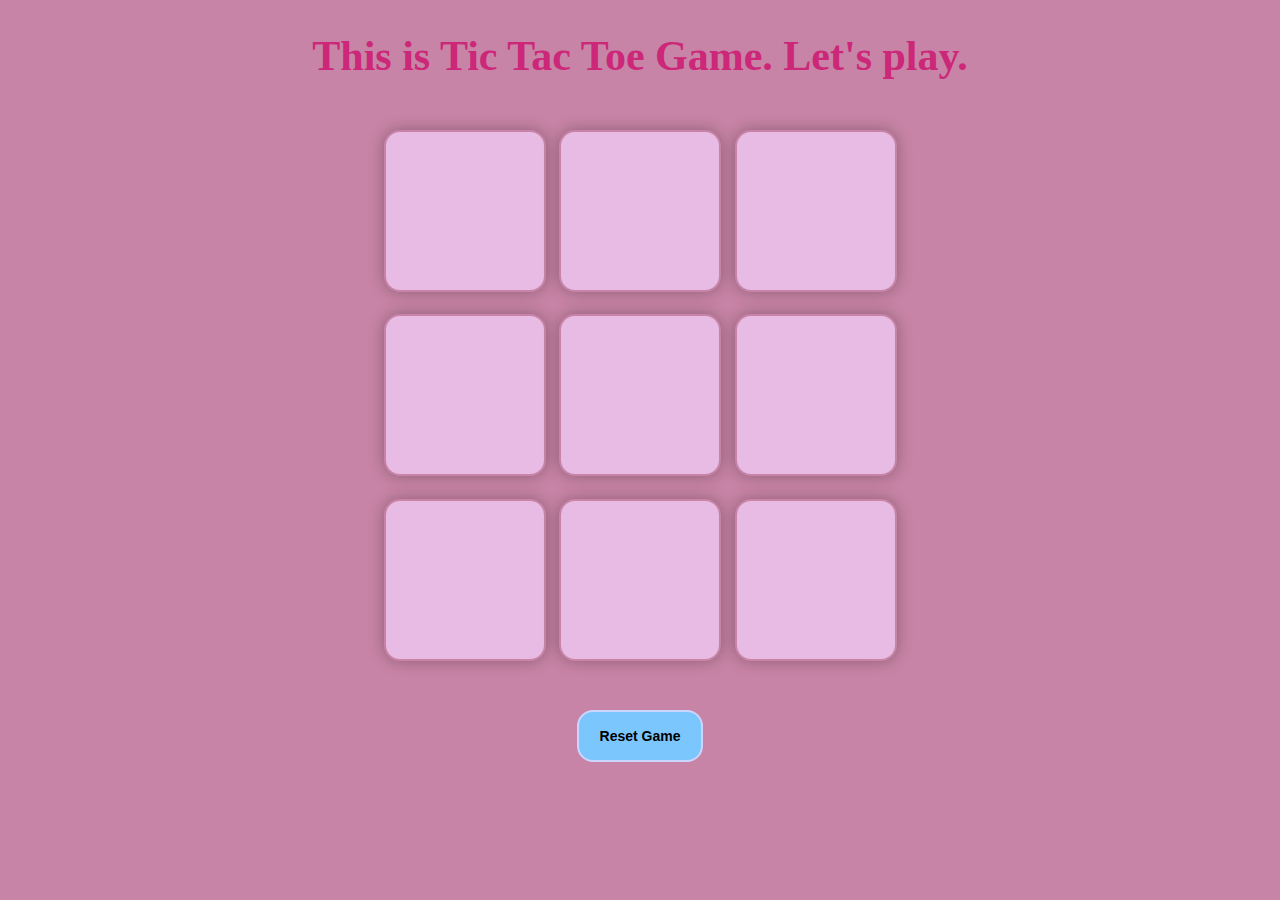
<file: index.html>
<!-- 
  This is the HTML code for a simple Tic Tac Toe game. 
  It includes a grid for the game, buttons for interacting with the game, and a message container 
  to display the winner or game status.
-->

<!DOCTYPE html>
<html lang="en">
  <head>
    <meta charset="UTF-8" />
    <meta name="viewport" content="width=device-width, initial-scale=1.0" />
    <title>Tic Tac Toe Game</title>
    <link rel="icon" type="image/png" href="tictactoe.webp" />

    <!-- Linking the external CSS file for styling -->
    <link rel="stylesheet" href="style.css" />
  </head>
  <body>
    <!-- Message container to display the winner or game messages -->
    <div class="msg-container hide">
      <!-- Message to show the winner -->
      <p id="msg">Winner</p>
      <!-- Button to start a new game -->
      <button id="new-game">New game</button>
    </div>

    <main>
      <!-- Main heading for the game -->
      <h1>This is Tic Tac Toe Game. Let's play.</h1>

      <!-- Game container to hold the Tic Tac Toe grid -->
      <div class="container">
        <div class="game">
          <!-- Nine buttons representing the boxes of the Tic Tac Toe grid -->
          <button class="box"></button>
          <button class="box"></button>
          <button class="box"></button>
          <button class="box"></button>
          <button class="box"></button>
          <button class="box"></button>
          <button class="box"></button>
          <button class="box"></button>
          <button class="box"></button>
        </div>
      </div>

      <!-- Button to reset the game to its initial state -->
      <button id="reset-btn">Reset Game</button>
    </main>

    <!-- Linking the external JavaScript file for game logic -->
    <script src="tictaetoe.js"></script>
  </body>
</html>
</file>
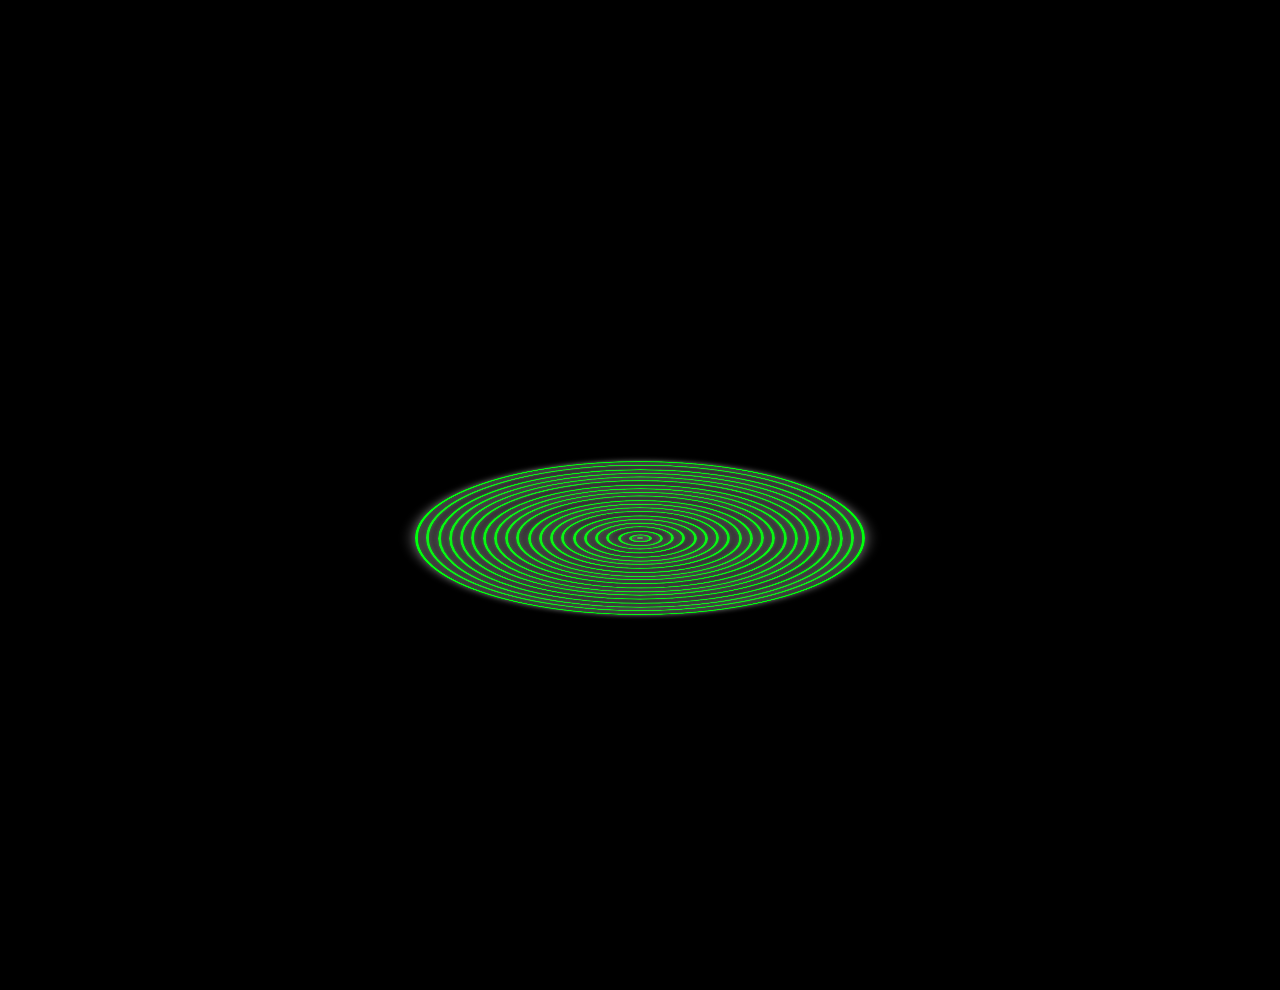
<file: Styling Circle/index.html>
<!DOCTYPE html>
<html lang="en">
  <head>
    <meta charset="UTF-8" />
    <meta name="viewport" content="width=device-width, initial-scale=1.0" />
    <title>Styling Circle</title>
    <link rel="stylesheet" href="style.css" />
  </head>
  <body>
    <div class="container">
      <div class="circle" style="--i: 0"></div>
      <div class="circle" style="--i: 1"></div>
      <div class="circle" style="--i: 2"></div>
      <div class="circle" style="--i: 3"></div>
      <div class="circle" style="--i: 4"></div>
      <div class="circle" style="--i: 5"></div>
      <div class="circle" style="--i: 6"></div>
      <div class="circle" style="--i: 7"></div>
      <div class="circle" style="--i: 8"></div>
      <div class="circle" style="--i: 9"></div>
      <div class="circle" style="--i: 10"></div>
      <div class="circle" style="--i: 11"></div>
      <div class="circle" style="--i: 12"></div>
      <div class="circle" style="--i: 13"></div>
      <div class="circle" style="--i: 14"></div>
      <div class="circle" style="--i: 15"></div>
      <div class="circle" style="--i: 16"></div>
      <div class="circle" style="--i: 17"></div>
      <div class="circle" style="--i: 18"></div>
      <div class="circle" style="--i: 19"></div>
      <div class="circle" style="--i: 20"></div>
    </div>
  </body>
</html>
</file>
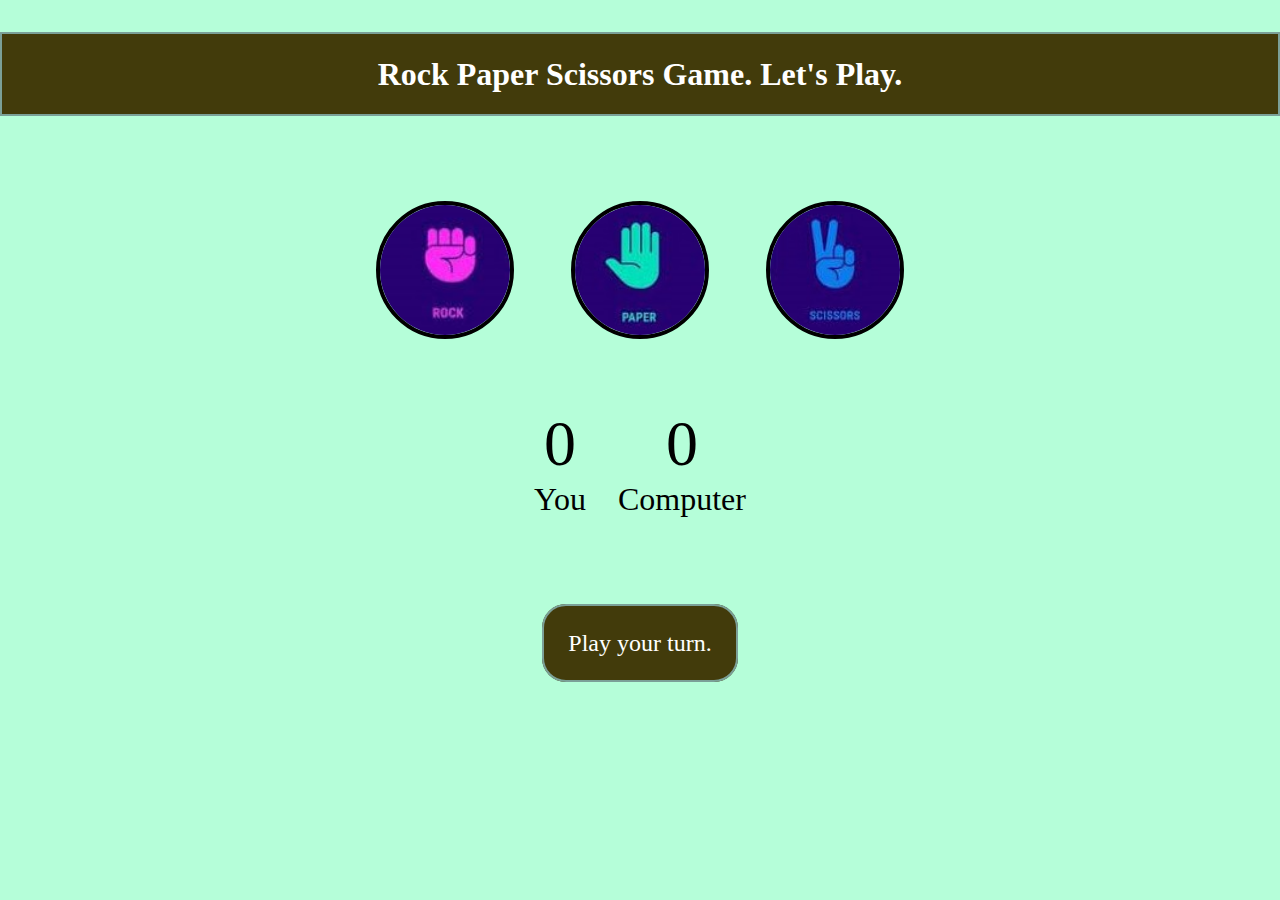
<file: index1.html>
<!--
This is the HTML code for a Rock Paper Scissors game.
It provides the structure and layout of the game, including 
choices for the user to select, a score display for both user 
and computer, and a message container to show game results.
-->

<!DOCTYPE html>
<html lang="en">
  <head>
    <meta charset="UTF-8" />
    <meta name="viewport" content="width=device-width, initial-scale=1.0" />
    <title>Rock Paper Scissor Game</title>
    <link rel="icon" type="image/png" href="rockpaperscissor.webp" />
    <!-- Linking the external CSS file for styling -->
    <link rel="stylesheet" href="style1.css" />
  </head>
  <body>
    <header>
      <!-- Game Title -->
      <h1>Rock Paper Scissors Game. Let's Play.</h1>

      <!-- Choices available for the user -->
      <div class="choices">
        <!-- Rock choice with an associated image -->
        <div class="choice" id="rock">
          <img src="rpsro.jpg" alt="Rock" />
        </div>

        <!-- Paper choice with an associated image -->
        <div class="choice" id="paper">
          <img src="rpspap.jpg" alt="Paper" />
        </div>

        <!-- Scissors choice with an associated image -->
        <div class="choice" id="scissor">
          <img src="rpssci.jpg" alt="Scissors" />
        </div>
      </div>

      <!-- Scoreboard to display the scores of user and computer -->
      <div class="score-board">
        <!-- User's score -->
        <div class="score">
          <p id="user-score">0</p>
          <!-- Score starts at 0 -->
          <p>You</p>
          <!-- Label for the user's score -->
        </div>

        <!-- Computer's score -->
        <div class="score">
          <p id="comp-score">0</p>
          <!-- Score starts at 0 -->
          <p>Computer</p>
          <!-- Label for the computer's score -->
        </div>
      </div>

      <!-- Message container to show game results -->
      <div class="msg-container">
        <p id="msg">Play your turn.</p>
        <!-- Default message -->
      </div>
    </header>

    <!-- Linking the JavaScript file for game logic -->
    <script src="rockpaperscissor.js"></script>
  </body>
</html>
</file>
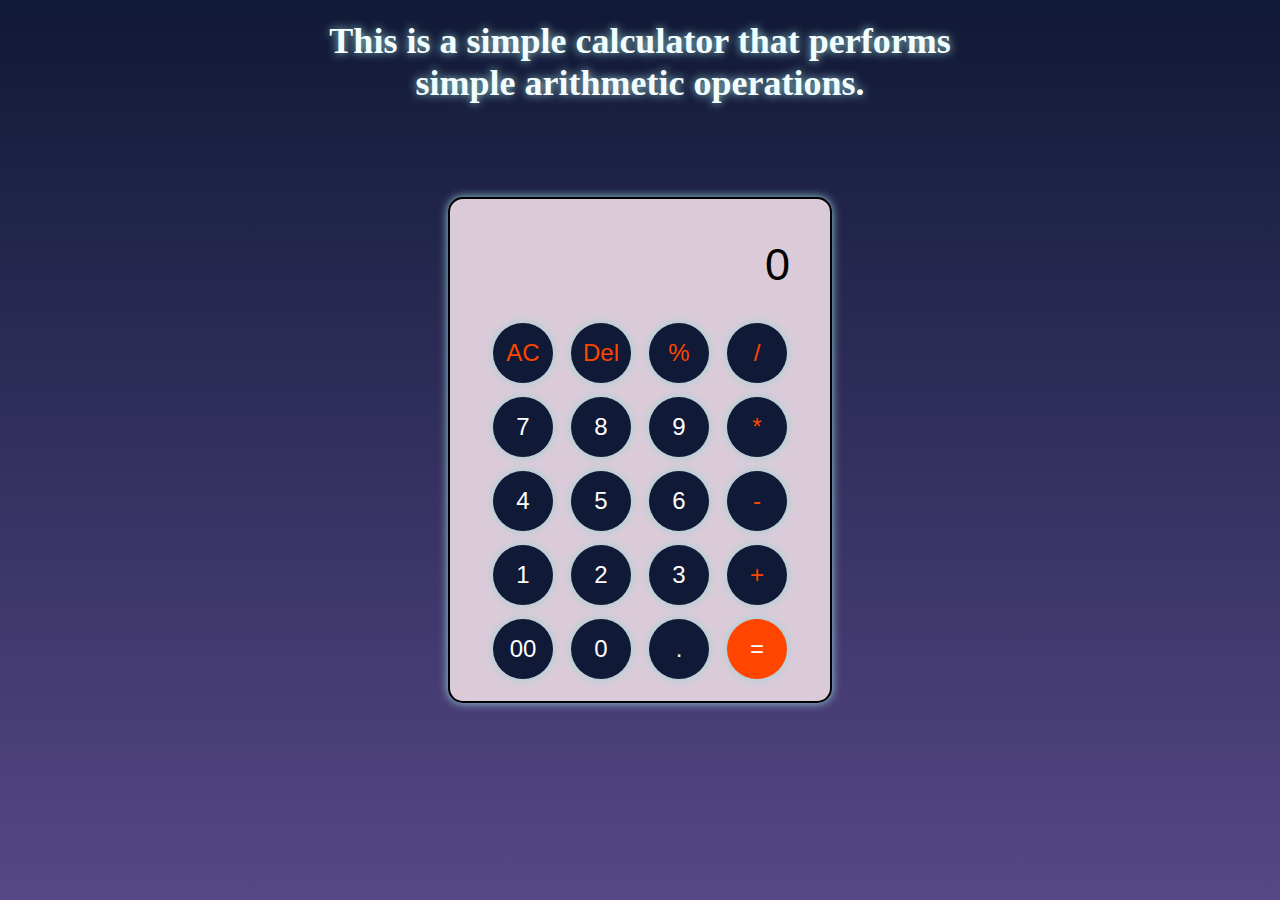
<file: index2.html>
<!-- 
  This is the HTML file for a simple calculator that performs basic arithmetic operations.
  It includes buttons for numbers, operators, and functions like clear (AC), delete, and equals.
  The layout is styled using an external CSS file, and the functionality is handled via JavaScript.
-->

<!DOCTYPE html>
<html lang="en">
  <head>
    <!-- Metadata about the document -->
    <meta charset="UTF-8" />
    <meta name="viewport" content="width=device-width, initial-scale=1.0" />

    <!-- Link to the external CSS file for styling -->
    <link rel="stylesheet" href="style2.css" />

    <!-- Add a favicon to the browser tab -->
    <link rel="icon" type="image/png" href="calculator.png" />

    <title>Calculator</title>
  </head>
  <body>
    <!-- Page Title -->
    <h1>
      This is a simple calculator that performs simple arithmetic operations.
    </h1>

    <!-- Calculator Container -->
    <div class="calculator">
      <!-- Input field to display user input and results -->
      <input type="text" placeholder="0" id="display-box" />

      <!-- Buttons for operators and numbers organized in rows -->
      <!-- Row 1: Clear (AC), Delete, Modulus (%), Division -->
      <div>
        <button class="operator">AC</button>
        <button class="operator">Del</button>
        <button class="operator">%</button>
        <button class="operator">/</button>
      </div>

      <!-- Row 2: Numbers 7, 8, 9, and Multiplication -->
      <div>
        <button>7</button>
        <button>8</button>
        <button>9</button>
        <button class="operator">*</button>
      </div>

      <!-- Row 3: Numbers 4, 5, 6, and Subtraction -->
      <div>
        <button>4</button>
        <button>5</button>
        <button>6</button>
        <button class="operator">-</button>
      </div>

      <!-- Row 4: Numbers 1, 2, 3, and Addition -->
      <div>
        <button>1</button>
        <button>2</button>
        <button>3</button>
        <button class="operator">+</button>
      </div>

      <!-- Row 5: Double zero, 0, Decimal point, and Equals -->
      <div>
        <button>00</button>
        <button>0</button>
        <button>.</button>
        <button id="equal-btn">=</button>
      </div>
    </div>

    <!-- Link to the external JavaScript file for functionality -->
    <script src="calculator.js"></script>
  </body>
</html>
</file>
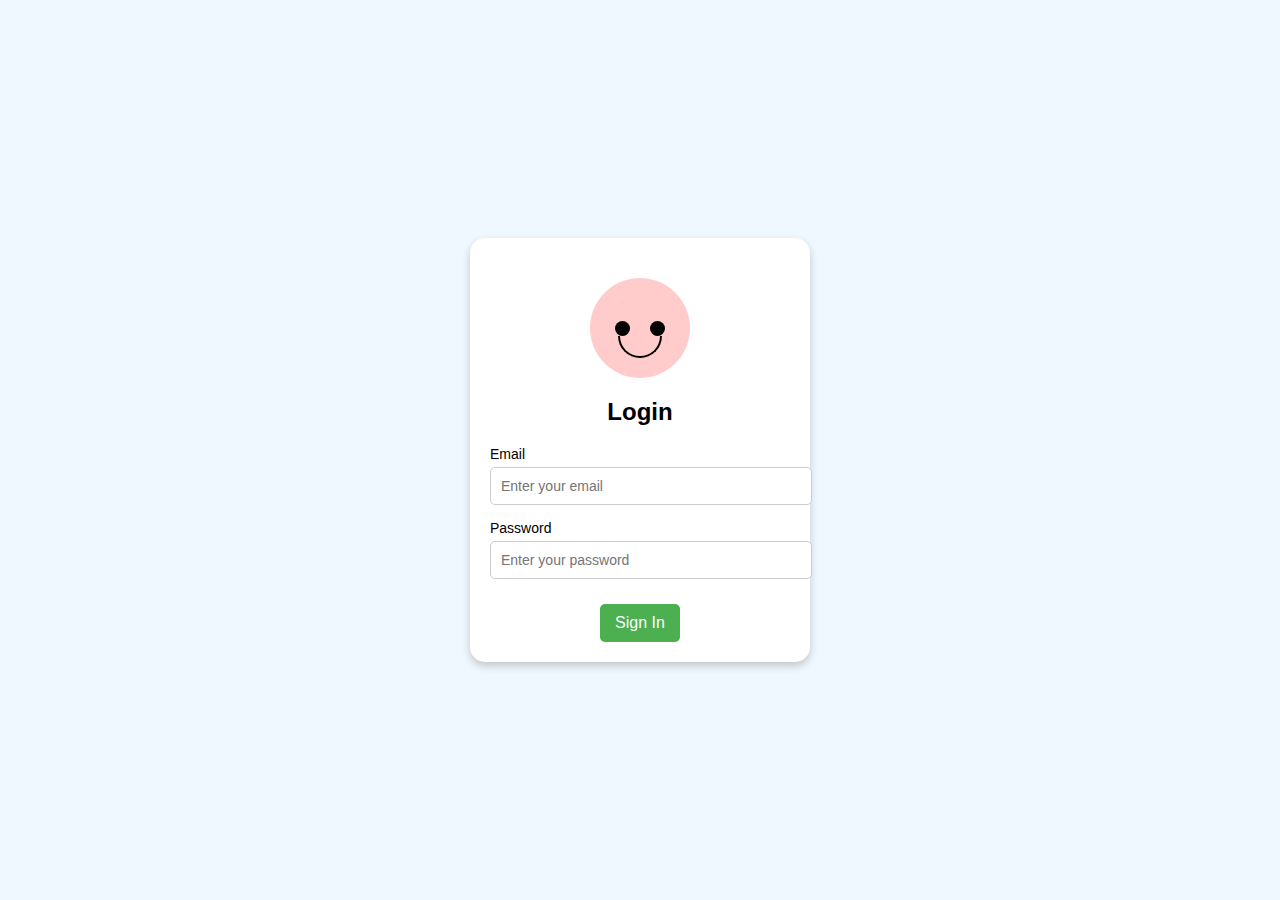
<file: index4.html>
<!DOCTYPE html>
<html lang="en">
  <head>
    <meta charset="UTF-8" />
    <meta name="viewport" content="width=device-width, initial-scale=1.0" />
    <link rel="stylesheet" href="style4.css" />
    <title>Interactive Login</title>
  </head>
  <body>
    <div class="login-container">
      <div class="face">
        <div class="eyes">
          <div class="eye left-eye"></div>
          <div class="eye right-eye"></div>
        </div>
        <div class="mouth"></div>
      </div>
      <form class="login-form">
        <h2>Login</h2>
        <div class="input-group">
          <label for="email">Email</label>
          <input
            type="email"
            id="email"
            placeholder="Enter your email"
            required
          />
        </div>
        <div class="input-group">
          <label for="password">Password</label>
          <input
            type="password"
            id="password"
            placeholder="Enter your password"
            required
          />
        </div>
        <button type="submit">Sign In</button>
      </form>
    </div>
    <script src="login.js"></script>
  </body>
</html>
</file>
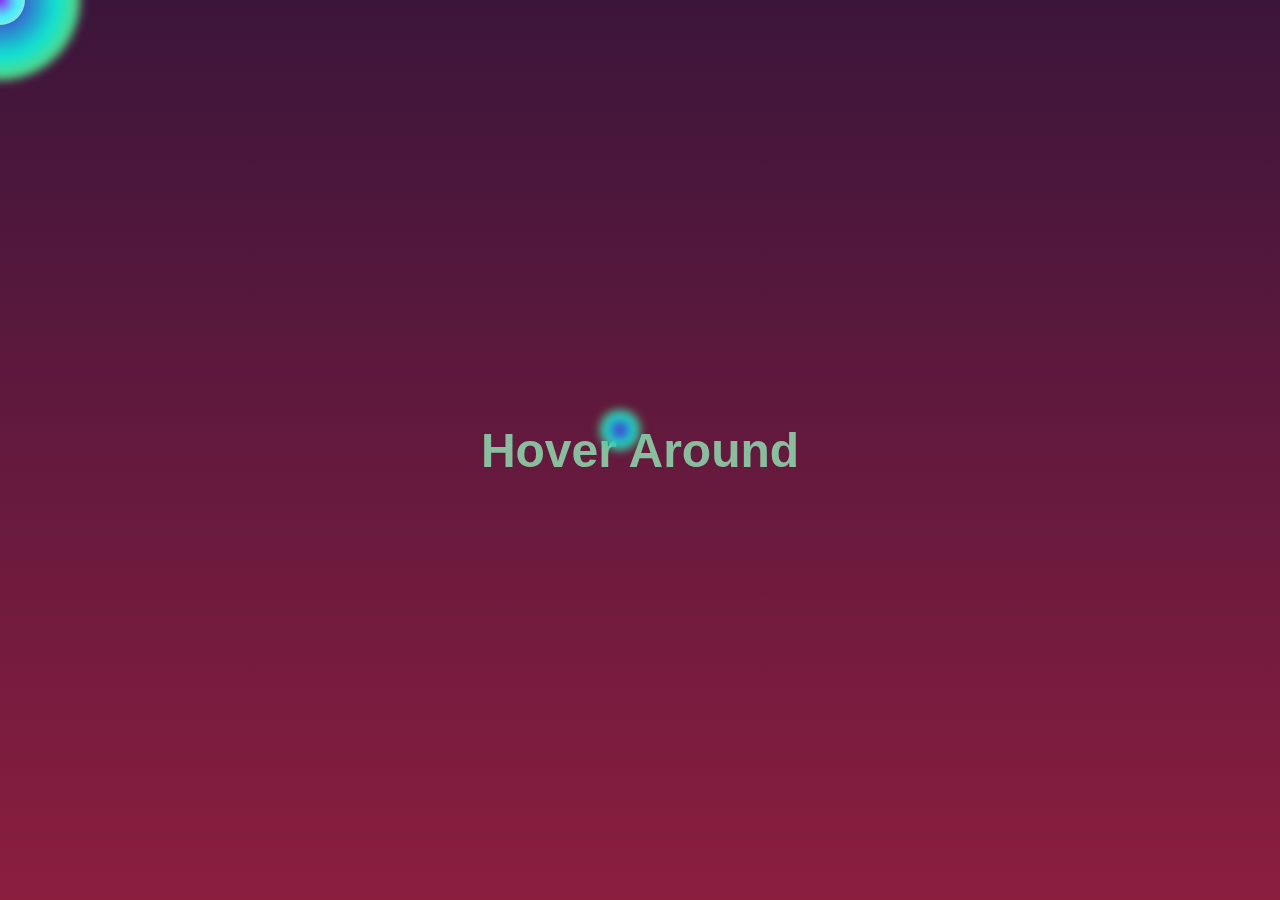
<file: index6.html>
<!DOCTYPE html>
<html lang="en">
  <head>
    <meta charset="UTF-8" />
    <meta name="viewport" content="width=device-width, initial-scale=1.0" />
    <title>Smokey Gradient Cursor</title>
    <link rel="stylesheet" href="style6.css" />
  </head>
  <body>
    <h1 class="text">Hover Around</h1>

    <div class="cursor"></div>
    <div class="cursor-trail"></div>
    <div class="cursor-trail"></div>

    <script src="smokeycursor2.js"></script>
  </body>
</html>
</file>
<file: style.css>
* {
  margin: 0;
  padding: 0;
}

body {
  background-color: #c884a6;
  text-align: center;
}

.container {
  height: 70vh;
  display: flex;
  justify-content: center;
  align-items: center;
}

.game {
  height: 60vmin;
  width: 60vmin;
  display: flex;
  justify-content: center;
  align-items: center;
  flex-wrap: wrap;
  gap: 1.5vmin;
}

.box {
  height: 18vmin;
  width: 18vmin;
  border: none;
  border-radius: 1rem;
  box-shadow: 0 0 1rem rgba(0, 0, 0, 0.3);
  font-size: 8vmin;
  color: #23c9ff;
  background-color: #e7bbe3;
  border: 2px solid #c884a6;
}

#reset-btn {
  font-size: 14px;
  font-weight: bold;
  padding: 1rem;
  width: 14vmin;
  background-color: #7cc6fe;
  border-radius: 1rem;
  border: none;
  color: black;
  border: 2px solid #ccd5ff;
}

#new-game {
  font-size: 14px;
  font-weight: bold;
  padding: 1rem;
  width: 14vmin;
  background-color: #7cc6fe;
  border-radius: 1rem;
  border: none;
  color: black;
  border: 2px solid #ccd5ff;
}

#msg {
  color: #cc2779;
  font-size: 6vmin;
}

.msg-container {
  height: 100vmin;
  display: flex;
  justify-content: center;
  align-items: center;
  flex-direction: column;
  gap: 4rem;
}

h1 {
  font-size: 42px;
  margin-top: 2rem;
  font-weight: bold;
  color: #cc2779;
}

.hide {
  display: none;
}
</file>
<file: Styling Circle/style.css>
* {
  margin: 0;
  padding: 0;
  box-sizing: border-box;
}
body {
  display: flex;
  justify-content: center;
  align-items: center;
  height: 100vh;
  background: #000;
  overflow: hidden;
}
.container {
  position: absolute;
  top: 20%;
  height: 90%;
  display: flex;
  justify-content: center;
  align-items: center;
}
.circle {
  position: absolute;
  background: transparent;
  width: calc(var(--i) * 2.5vmin);
  aspect-ratio: 1;
  border-radius: 50%;
  border: 3px solid rgb(0, 255, 13);
  transform-style: preserve-3d;
  transform: rotateX(70deg) translateZ(50px);
  animation: animate 3s ease-in-out calc(var(--i) * 0.08s) infinite;
  box-shadow: 0 0 15px rgb(124, 124, 124), inset 0 0 15px rgb(124, 124, 124);
}

@keyframes animate {
  0%,
  100% {
    transform: rotateX(70deg) translateZ(50px) translateY(0);
    filter: hue-rotate(0);
  }
  50% {
    transform: rotateX(70deg) translateZ(50px) translateY(-50vmin);
    filter: hue-rotate(360deg);
  }
}
</file>
<file: style1.css>
* {
  margin: 0;
  padding: 0;
  text-align: center;
}

body {
  background-color: #b5fed9;
}

h1 {
  margin-top: 2rem;
  background-color: #423b0b;
  color: #ffffff;
  height: 5rem;
  line-height: 5rem;
  border: 2px solid #7ba098;
}

.choice {
  height: 147px;
  width: 147px;
  border-radius: 50%;
  display: flex;
  justify-content: center;
  align-items: center;
}

.choice:hover {
  cursor: pointer;
  background-color: #423b0b;
}

img {
  height: 130px;
  width: 130px;
  object-fit: cover;
  border-radius: 50%;
  border: 4px solid black;
}

.choices {
  display: flex;
  justify-content: center;
  align-items: center;
  margin-top: 5rem;
  gap: 3rem;
}

.score-board {
  display: flex;
  justify-content: center;
  align-items: center;
  font-size: 2rem;
  margin-top: 4rem;
  gap: 2rem;
}

#user-score,
#comp-score {
  font-size: 4rem;
}

.msg-container {
  margin-top: 7rem;
}

#msg {
  background-color: #423b0b;
  color: #ffffff;
  padding: 1.5rem;
  font-size: 1.5rem;
  display: inline;
  border-radius: 1.5rem;
  cursor: pointer;
  border: 2px solid #7ba098;
  transition: background-color 0.3s ease; /* Smooth transition */
}

#msg:hover {
  background-color: rgba(66, 59, 11, 0.8); /* Semi-transparent background */
}
</file>
<file: style2.css>
* {
  margin: 0;
  padding: 0;
}

body {
  background: linear-gradient(#101935, #564787);
  height: 100vh;
  width: 100%;
  display: flex;
  justify-content: center;
  align-items: center;
}

h1 {
  position: absolute; /* Place it at an exact position relative to the body */
  top: 20px; /* Distance from the top of the page */
  left: 50%; /* Move the h1 to 50% of the page's width */
  transform: translateX(
    -50%
  ); /* Adjust it back by 50% of its own width for proper centering */
  font-size: 36px; /* Adjust font size */
  color: #f2fdff; /* Match it with the calculator styling */
  text-shadow: 0 0 10px #9ad4d6; /* Add a slight shadow effect */
  text-align: center; /* Center-align the text inside */
}

.calculator {
  padding: 15px;
  background-color: #dbcbd8;
  border-radius: 15px;
  border: 2px solid black;
  box-shadow: 0 0 10px #9ad4d6;
  display: flex;
  flex-direction: column;
  justify-content: center;
  align-items: center;
}

input {
  margin: 10px;
  width: 300px;
  padding: 15px;
  border: none;
  text-align: right;
  font-size: 45px;
  background: transparent;
}

input::placeholder {
  color: black;
}

button {
  height: 60px;
  width: 60px;
  border: none;
  border-radius: 50%;
  font-size: 24px;
  background-color: #101935;
  margin: 7px;
  color: white;
  box-shadow: 0 0 10px #9ad4d6;
  cursor: pointer;
}

#equal-btn {
  background-color: orangered;
}

.operator {
  color: orangered;
}
</file>
<file: style4.css>
body {
  font-family: Arial, sans-serif;
  background-color: #f0f8ff;
  display: flex;
  justify-content: center;
  align-items: center;
  height: 100vh;
  margin: 0;
}

.login-container {
  text-align: center;
  background-color: #ffffff;
  border-radius: 15px;
  padding: 20px;
  box-shadow: 0px 4px 8px rgba(0, 0, 0, 0.2);
  width: 300px;
}

.face {
  margin: 20px auto;
  position: relative;
  width: 100px;
  height: 100px;
  background: #ffcccb;
  border-radius: 50%;
  display: flex;
  justify-content: center;
  align-items: center;
}

.eyes {
  position: relative;
  display: flex;
  justify-content: space-between;
  width: 50%;
}

.eye {
  width: 15px;
  height: 15px;
  background: black;
  border-radius: 50%;
  position: relative;
}

.mouth {
  position: absolute;
  bottom: 20%;
  width: 40px;
  height: 20px;
  background: transparent;
  border: 2px solid black;
  border-top: none;
  border-radius: 0 0 50px 50px;
}

.login-form h2 {
  margin-bottom: 20px;
}

.input-group {
  margin: 15px 0;
  text-align: left;
}

.input-group label {
  display: block;
  margin-bottom: 5px;
  font-size: 14px;
}

.input-group input {
  width: 100%;
  padding: 10px;
  border: 1px solid #ccc;
  border-radius: 5px;
  font-size: 14px;
}

button {
  margin-top: 10px;
  padding: 10px 15px;
  background-color: #4caf50;
  color: white;
  border: none;
  border-radius: 5px;
  cursor: pointer;
  font-size: 16px;
}

button:hover {
  background-color: #45a049;
}
</file>
<file: style6.css>
body {
  background: linear-gradient(#3c153b, #8b1e3f);
  min-height: 100vh;
  margin: 0;
  display: flex;
  justify-content: center;
  align-items: center;
  overflow: hidden;
  cursor: none;
}

.text {
  color: #89bd9e;
  font-family: Arial, sans-serif;
  font-size: 3em;
  z-index: 2;
}

.cursor {
  width: 50px;
  height: 50px;
  border-radius: 50%;
  position: absolute;
  pointer-events: none;
  background: radial-gradient(circle, #550cca, #0ee4d2, #d3c60b);
  mix-blend-mode: screen;
  transform: translate(-50%, -50%);
  z-index: 3;
  transition: all 0.15s ease-out;
}

.cursor-trail {
  width: 40px;
  height: 40px;
  border-radius: 50%;
  position: absolute;
  pointer-events: none;
  background: radial-gradient(circle, #550cca, #0ee4d2, #d3c60b);
  transform: translate(-50%, -50%);
  transition: all 0.3s ease-out;
  filter: blur(5px);
  z-index: 2;
}

.cursor-trail:nth-child(3) {
  width: 160px;
  height: 160px;
  background: radial-gradient(circle, #550cca, #0ee4d2, #d3c60b);
  transition-duration: 0.4s;
}
</file>
